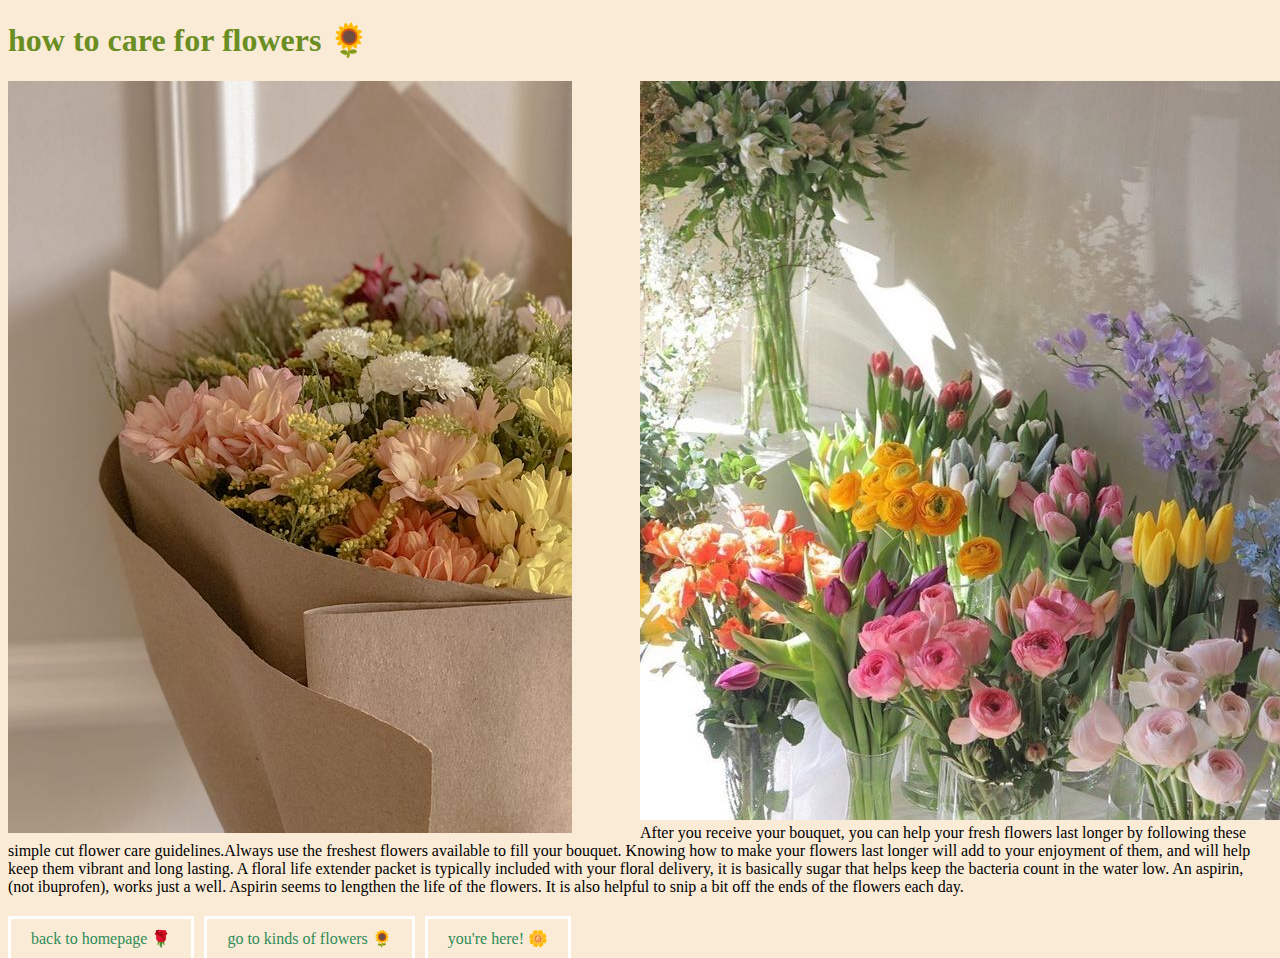
<file: a-how to.html>
<!DOCTYPE html>
<html>
    <head>
        <meta charset="utf-8">
        <title> how to care for flowers 🌼 </title>
        <link rel="stylesheet" href="Project MM.css">
        <link rel="icon" href="logo.png" type="image/x-icon">
    </head>
    <body>
  
        <h1> how to care for flowers 🌻 </h1>
        <div class="image-banner">

            <div class="row">
                <div class="col col-xs-6">
                    <img src="a.png">
                </div>
        
                <div class="col col-xs-6">
                    <img src="b.jpg">
                </div>

               
            </div>
            
        <p>After you receive your bouquet, you can help your fresh flowers last longer by 
            following these simple cut flower care guidelines.Always use the freshest flowers available 
            to fill your bouquet. Knowing how to make your flowers last longer will 
            add to your enjoyment of them, and will help keep them vibrant and long lasting.

            A floral life extender packet is typically included with your floral delivery, 
            it is basically sugar that helps keep the bacteria count in the water low. 
            An aspirin, (not ibuprofen), works just a well. 
            Aspirin seems to lengthen the life of the flowers. 
           It is also helpful to snip a bit off the ends of the flowers each day.</p>
        
           <nav class="site-nav">
            <ul>
                <li class="hide-small"> <a href="index.html"> back to homepage 🌹 </a> </li>
                <li> <a href="a-kinds of flowers.html">go to kinds of flowers 🌻</a> </li>
                <li> <a href="a-how to.html">you're here! 🌼</a> </li>
            </ul>
    </nav>
    </body>
</file>
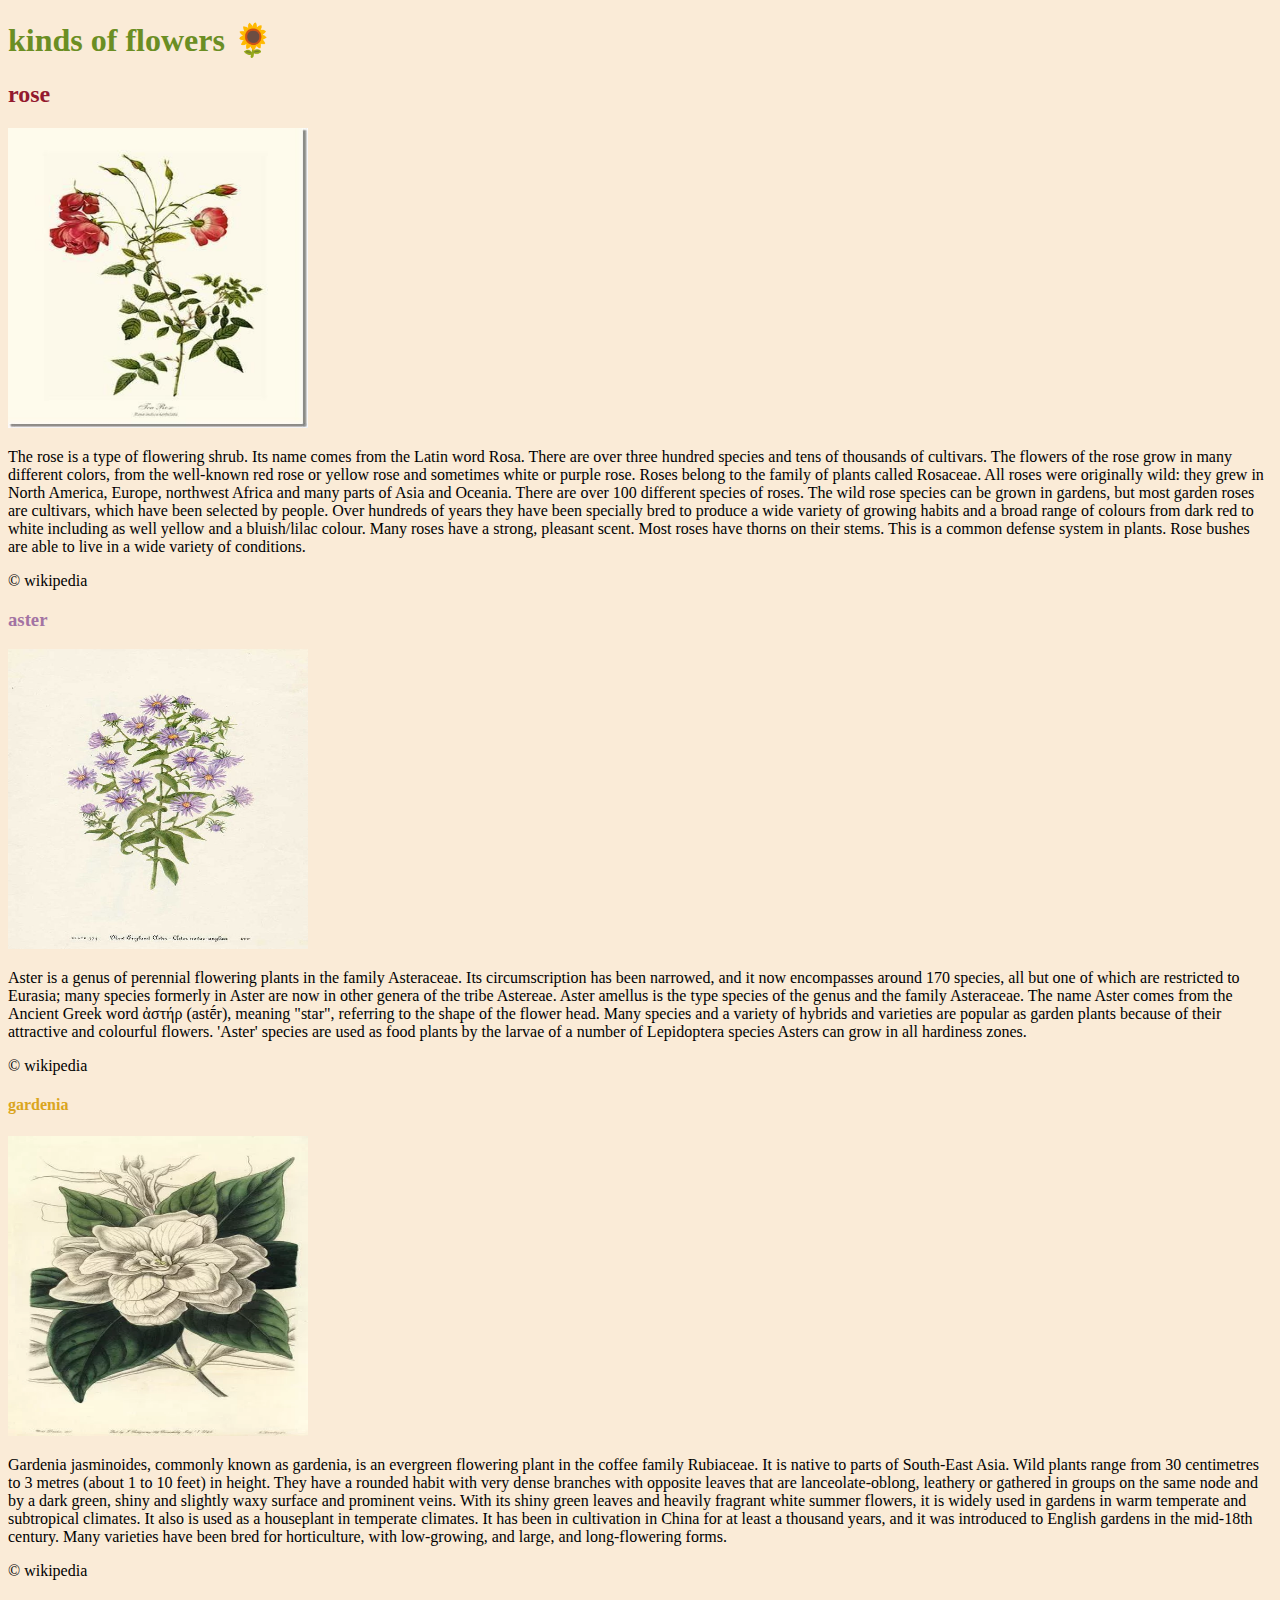
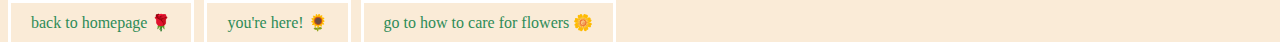
<file: a-kinds of flowers.html>
<!DOCTYPE html>
<html>
    <head>
        <meta charset="utf-8">
        <title> kinds of flowers 🌻 </title>
        <link rel="stylesheet" href="Project MM.css">
        <link rel="icon" href="logo.png" type="image/x-icon">
    </head>
    <body>
        <h1> kinds of flowers 🌻 </h1>


        <h2> rose </h2>

                <img src="red rose.jpg"
                width="300"
                height="300">
         
            <p> The rose is a type of flowering shrub. Its name comes from the Latin word Rosa.
                There are over three hundred species and tens of thousands of cultivars. 
                The flowers of the rose grow in many different colors, from the well-known red rose or 
                yellow rose and sometimes white or purple rose.
                Roses belong to the family of plants called Rosaceae. 
                All roses were originally wild: they grew in North America, Europe, northwest Africa and 
                many parts of Asia and Oceania. There are over 100 different species of roses. 
                The wild rose species can be grown in gardens, but most garden roses are cultivars, 
                which have been selected by people.
                Over hundreds of years they have been specially bred to produce a wide variety of 
                growing habits and a broad range of colours from dark red to white including 
                as well yellow and a bluish/lilac colour. Many roses have a strong, pleasant scent.
                Most roses have thorns on their stems. This is a common defense system in plants.
                Rose bushes are able to live in a wide variety of conditions. </p> 
                <p> &copy; wikipedia </p>
        <h3> aster </h3>
            <img src="aster.jpg"
            width="300"
            height="300">
        <p>Aster is a genus of perennial flowering plants in the family Asteraceae. 
            Its circumscription has been narrowed, and it now encompasses around 170 species,
            all but one of which are restricted to Eurasia; many species formerly in Aster are 
            now in other genera of the tribe Astereae. Aster amellus is the type species of the 
            genus and the family Asteraceae.
            The name Aster comes from the Ancient Greek word ἀστήρ (astḗr),
            meaning "star", referring to the shape of the flower head. 
            Many species and a variety of hybrids and varieties are popular as garden plants 
            because of their attractive and colourful flowers. 
            'Aster' species are used as food plants by the larvae of a number of Lepidoptera species
            Asters can grow in all hardiness zones.</p>
            <p> &copy; wikipedia</p>

        <h4> gardenia </h4>
            <img src="gardenias.webp"
            width="300"
            height="300">
        <p> Gardenia jasminoides, commonly known as gardenia, is an evergreen flowering plant 
            in the coffee family Rubiaceae. It is native to parts of South-East Asia. 
            Wild plants range from 30 centimetres to 3 metres (about 1 to 10 feet) in height. 
            They have a rounded habit with very dense branches with opposite leaves that are lanceolate-oblong, 
            leathery or gathered in groups on the same node and by a dark green, shiny and slightly waxy surface 
            and prominent veins.
            With its shiny green leaves and heavily fragrant white summer flowers, 
            it is widely used in gardens in warm temperate and subtropical climates. 
            It also is used as a houseplant in temperate climates. 
            It has been in cultivation in China for at least a thousand years,
             and it was introduced to English gardens in the mid-18th century.
              Many varieties have been bred for horticulture, with low-growing, and large, 
              and long-flowering forms.</p>
              <p> &copy; wikipedia </p>
        </div>
        <nav class="site-nav">
            <ul>
                <li class="hide-small"> <a href="index.html"> back to homepage 🌹 </a> </li>
                <li> <a href="a-kinds of flowers.html">you're here! 🌻</a> </li>
                <li> <a href="a-how to.html">go to how to care for flowers 🌼</a> </li>
            </ul>
    </nav>
        </body>
    </html>
</file>
<file: Project MM.css>
body {
    background-color: antiquewhite;
}
h1 {
    color: olivedrab;
    text-align: start;
}
.col-xs-6 {
    width: 50%;
}
h2 {
    color: rgb(148, 25, 46);
}

h3 {
    color: rgb(163, 115, 163);
}
h4 {
    color: goldenrod;
}
.col {
    float: left;
    width: 100%;
    padding-right: 20px;
    box-sizing: border-box;
    }
.col-xs-6 {
    width: 50%;
}
.site-nav {
    margin-top: 20px;
}
.site-nav ul {
    margin: 0;
    padding: 0;
}
.site-nav a {
    text-decoration: none;
    color: seagreen;
    padding: 10px 20px;
    border: 3px solid white;
    border-bottom: none;
    display: block;
}
.site-nav a:hover {
    background-color: seashell;
}
.site-nav li {
    list-style: none;
    float: left;
    margin-right: 10px;
}
@media screen and (max-width:700px) {
    .site-nav li {
        width: 50%;
        margin-right: 0;
    }
    .site-nav a {
        padding: 20px 0;
        margin-right: 5px;
        margin-bottom: 5px;
        text-align: center;
        border: 3px solid #e5e9dc;
    }
}
@media screen and (max-width: 480px) {
    .content-area {
        padding-top: 20px;
    }
}
@media screen and (min-width: 1300px) {
    .container {
        max-width: 1200px;
    }
}
@media screen and (max-width:480px) {
    .container {
        padding-left: 20px;
        padding-right: 20px;
    }
}
@media screen and (max-width:480px) {
    .hide-small {
        display: none;
    }
}
@media screen and (max-width:700px) {
    .mainarea,
    .support {
        width: auto;
        float: none;
    }

    .mainarea {
        padding-right: 0;
    }
}
</file>
